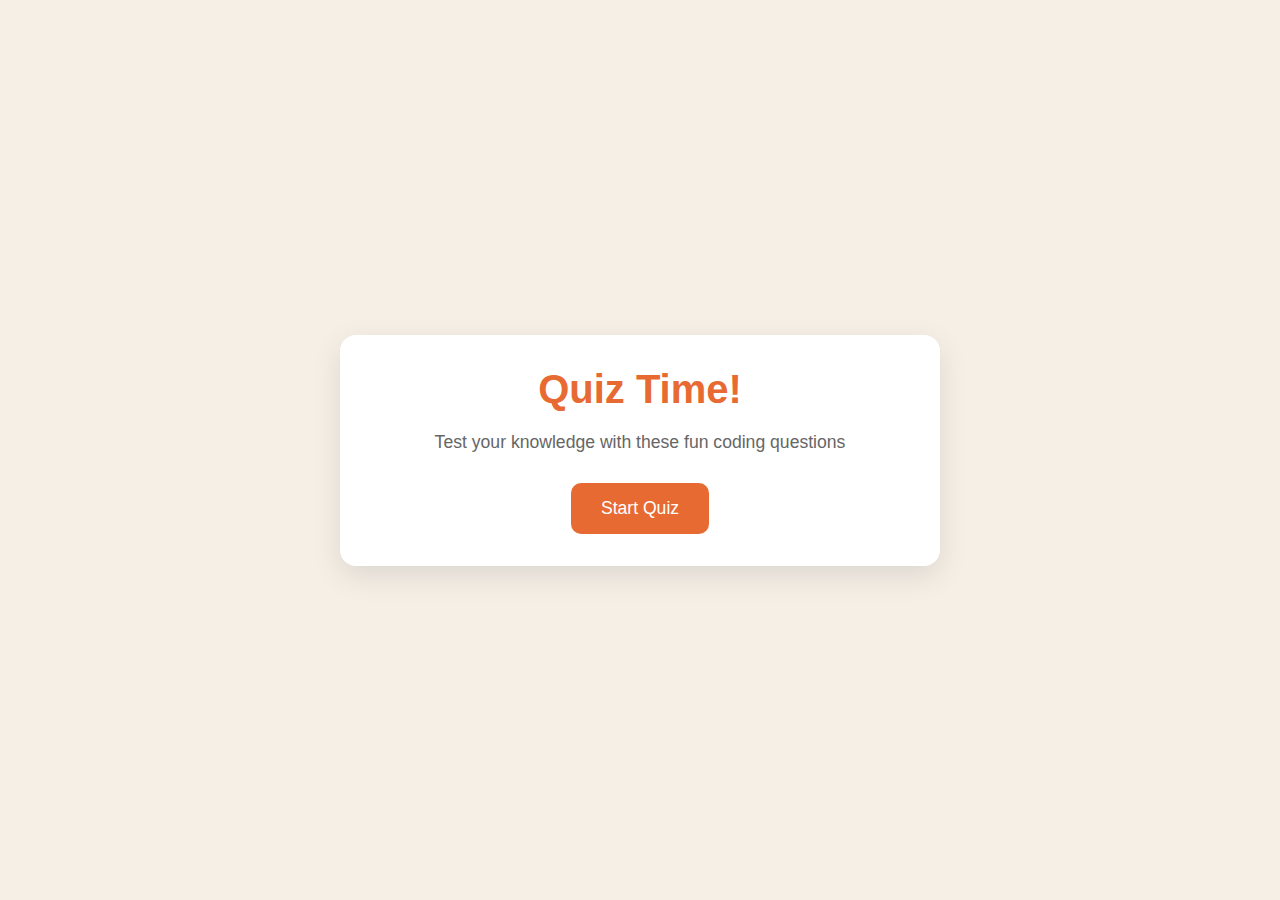
<file: 1.Quiz Game/index.html>
<!-- Declare document type and set language -->
<!doctype html>
<html lang="en">
    <head>
        <!-- Page setup: encoding, responsiveness, title, and linking CSS -->
        <meta charset="UTF-8" />
        <meta name="viewport" content="width=device-width, initial-scale=1.0" />
        <title>Quiz Game</title>
        <link rel="stylesheet" href="style.css" />
    </head>

    <body>
        <!-- Main wrapper for all screens -->
        <div class="container">
            <!-- Start screen shown first with a title and start button -->
            <div class="screen active" id="start-screen">
                <h1>Quiz Time!</h1>
                <p>Test your knowledge with these fun coding questions</p>
                <button id="start-btn">Start Quiz</button>
            </div>

            <!-- Main quiz screen: question, options, score and progress -->
            <div class="screen" id="quiz-screen">
                <!-- Top section with question and quiz info -->
                <div class="quiz-header">
                    <h2 id="question-text">Question goes here</h2>

                    <div class="quiz-info">
                        <p>Question <span id="current-question">1</span> of <span id="total-questions">5</span></p>
                        <p>Score: <span id="score">0</span></p>
                    </div>
                </div>

                <!-- Answers will be added here using JavaScript -->
                <div id="answers-container" class="answers-container"></div>

                <!-- Visual progress bar that fills up as you answer questions -->
                <div class="progress-bar">
                    <div id="progress" class="progress"></div>
                </div>
            </div>

            <!-- Result screen shown after last question -->
            <div id="result-screen" class="screen">
                <h1>Quiz Results</h1>

                <div class="result-info">
                    <p>You scored <span id="final-score">0</span> out of <span id="max-score">5</span></p>
                    <div id="result-message">Good job!</div>
                </div>

                <!-- Restart button to take the quiz again -->
                <button id="restart-btn">Restart Quiz</button>
            </div>
        </div>

        <!-- External JS file for all the quiz logic -->
        <script src="script.js"></script>
    </body>
</html>
</file>
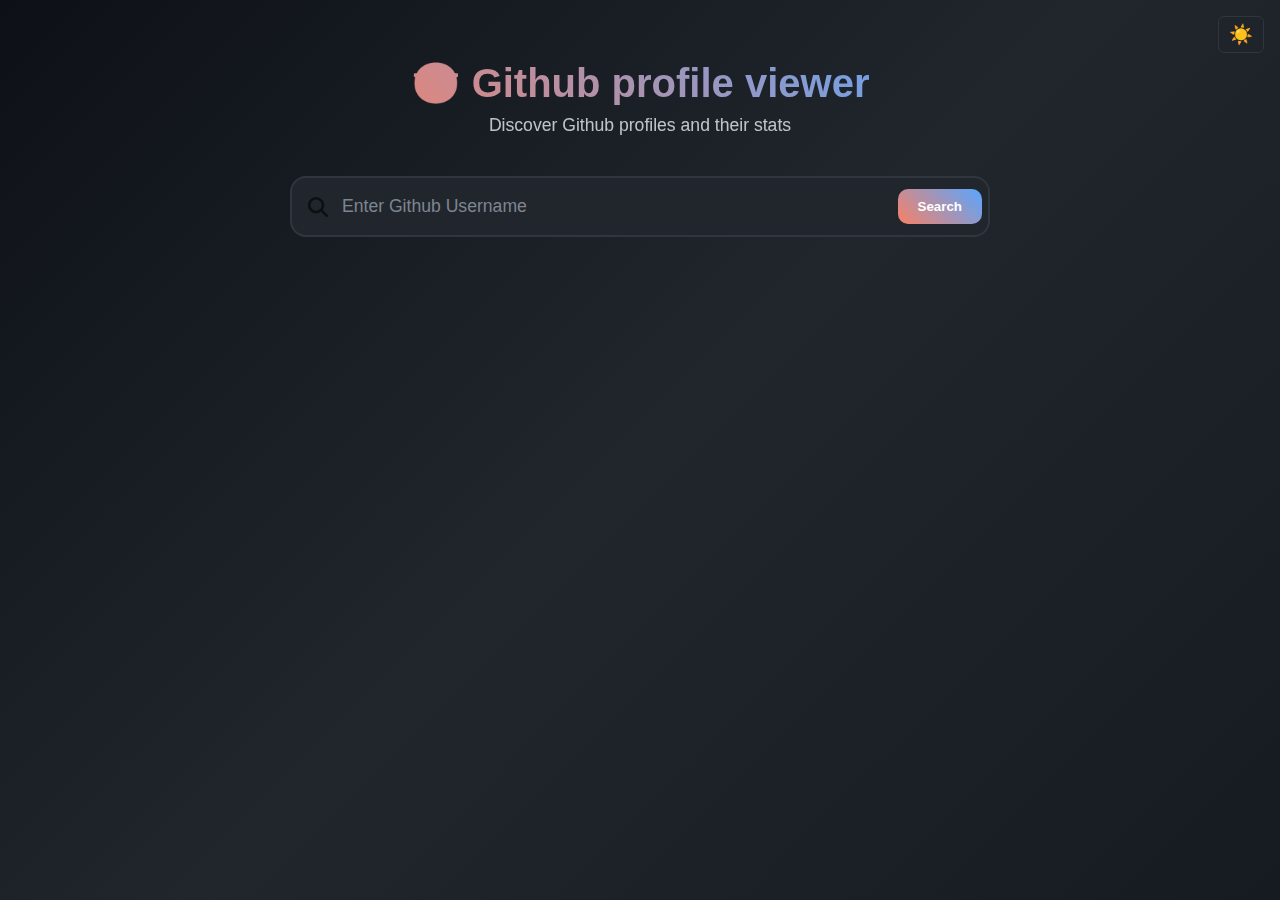
<file: 2.Github profile finder/index.html>
<!doctype html>
<html lang="en">
<head>
    <meta charset="UTF-8" />
    <meta name="viewport" content="width=device-width, initial-scale=1.0" />
    <title>Github Profile Searcher</title>
    <link rel="stylesheet" href="style.css" />
</head>
<body>
    <!-- Main container -->
    <div class="container">
        <!-- Header -->
        <header class="header">
            <h1>😎 Github profile viewer</h1>
            <p>Discover Github profiles and their stats</p>
        </header>

        <!-- Search bar -->
        <div class="search-container">
            <div class="search-wrapper">
                <!-- Search icon -->
                <svg class="search-icon" xmlns="http://www.w3.org/2000/svg" viewBox="0 0 512 512" aria-hidden="true" focusable="false">
                    <path d="M416 208c0 45.9-14.9 88.3-40 122.7L502.6 457.4c12.5 12.5 12.5 32.8 0 45.3s-32.8 12.5-45.3 0L330.7 376c-34.4 25.2-76.8 40-122.7 40C93.1 416 0 322.9 0 208S93.1 0 208 0S416 93.1 416 208zM208 352a144 144 0 1 0 0-288 144 144 0 1 0 0 288z" />
                </svg>
                <input type="text" class="search-input" placeholder="Enter Github Username" id="username-input" aria-label="Github username input" />
                <button class="search-btn" id="searchBtn" aria-label="Search Github profile">Search</button>
            </div>
        </div>

        <!-- Loading spinner -->
        <div class="loading" id="loading" role="status" aria-live="polite" aria-hidden="true">
            <div class="spinner"></div>
            <p>Fetching Github profile...</p>
        </div>

        <!-- Error box -->
        <div class="error" id="error" role="alert" aria-hidden="true">
            <h3>🤷‍♀️ User not found, please try another profile</h3>
            <p>The Github profile you searched for doesn't exist or is private. Please check the username and try again.</p>
        </div>

        <!-- The modal will be dynamically created here by JS -->

    </div>

    <!-- Theme toggle button created dynamically by JS -->

    <script src="script.js"></script>
</body>
</html>
</file>
<file: 1.Quiz Game/style.css>
/* 🧼 Basic Reset: removes default spacing and ensures consistent box sizing */
* {
  margin: 0;
  padding: 0;
  box-sizing: border-box;
}

/* 🎨 Body styling: center content, full-screen layout, clean background */
body {
  background: #f5efe6;
  display: flex;
  justify-content: center;
  align-items: center;
  min-height: 100vh;
  padding: 1rem;
  font-family: sans-serif;
}

/* 📦 Main container: holds all quiz screens with white card-style layout */
.container {
  background-color: white;
  border-radius: 1rem;
  box-shadow: 0 10px 30px rgba(0, 0, 0, 0.1);
  width: 100%;
  max-width: 600px;
  overflow: hidden;
  position: relative;
}

/* 🖥️ Shared screen styles: hidden by default */
.screen {
  display: none;
  padding: 2rem;
  text-align: center;
}

/* ✅ Show the active screen only */
.screen.active {
  display: block;
}

/* 🟠 Start screen heading */
#start-screen h1 {
  color: #e86a33;
  margin-bottom: 20px;
  font-size: 2.5rem;
}

/* 💬 Start screen description */
#start-screen p {
  color: #666;
  margin-bottom: 30px;
  font-size: 1.1rem;
}

/* 🧠 Top section of quiz: question and stats */
.quiz-header {
  margin-bottom: 1rem;
}

/* ❓ The actual quiz question */
#question-text {
  color: #333;
  font-size: 1.5rem;
  margin-bottom: 1rem;
  line-height: 1.4;
}

/* 📊 Displays current question number + score side by side */
.quiz-info {
  display: flex;
  justify-content: space-between;
  color: #666;
  margin-bottom: 10px;
}

/* 🧩 Container for all answer buttons */
.answers-container {
  display: flex;
  flex-direction: column;
  gap: 10px;
  margin-bottom: 25px;
}

/* 🔘 Default answer button styling */
.answer-btn {
  background-color: #f8f0e5;
  color: #333;
  border: 2px solid #eadbc8;
  border-radius: 10px;
  padding: 1rem;
  cursor: pointer;
  text-align: left;
  transition: all 0.3s ease;
}

/* 🎯 Hover effect for answer buttons */
.answer-btn:hover {
  background-color: #eadbc8;
  border-color: #dac0ae;
}

/* ✅ Style for correct answers */
.answer-btn.correct {
  background-color: #e6fff0;
  border-color: #a3f0c4;
  color: #28a745;
}

/* ❌ Style for incorrect answers */
.answer-btn.incorrect {
  background-color: #fff0f0;
  border-color: #ffbdbd;
  color: #dc3545;
}

/* 📈 Full progress bar container */
.progress-bar {
  height: 10px;
  background-color: #f8f0e5;
  border-radius: 5px;
  overflow: hidden;
  margin-top: 20px;
}

/* 📉 Animated inner progress tracker */
.progress {
  height: 100%;
  background-color: #e86a33;
  width: 0%;
  transition: width 0.3s ease;
}

/* 🏁 Results screen heading */
#result-screen h1 {
  color: #e86a33;
  margin-bottom: 30px;
}

/* 📃 Box holding final score and message */
.result-info {
  background-color: #f8f0e5;
  border-radius: 10px;
  padding: 20px;
  margin-bottom: 30px;
}

/* 🧾 Final score text */
.result-info p {
  font-size: 1.2rem;
  color: #333;
  margin-bottom: 1rem;
}

/* 🎉 Message under final score */
#result-message {
  font-size: 1.5rem;
  font-weight: 600;
  color: #e86a33;
}

/* 🔘 Shared button styles (start, restart) */
button {
  background-color: #e86a33;
  color: white;
  border: none;
  border-radius: 10px;
  padding: 15px 30px;
  font-size: 1.1rem;
  cursor: pointer;
  transition: background-color 0.3s ease;
}

/* 🔘 Button hover effect */
button:hover {
  background-color: #d45b28;
}

/* 📱 Responsive tweaks for mobile (500px and smaller) */
@media (max-width: 500px) {

  .screen {
    padding: 1rem;
  }

  #start-screen h1 {
    font-size: 2rem;
  }

  #question-text {
    font-size: 1.3rem;
  }

  .answer-btn {
    padding: 12px;
  }

  button {
    padding: 12px 25px;
    font-size: 1rem;
  }
}
</file>
<file: 2.Github profile finder/style.css>
/* Reset and base styling */
* {
    margin: 0;
    padding: 0;
    box-sizing: border-box;
}

body {
    font-family: "Inter", --apple-system, BlinkMacSystemFont, Roboto, sans-serif;
    background: linear-gradient(135deg, #0d1117 0%, #21262d 50%, #161b22 100%);
    min-height: 100vh;
    padding: 20px;
    color: #e6edf3;
    overflow-x: hidden;
}

.container {
    max-width: 700px;
    margin: 0 auto;
    padding-top: 40px;
}

.header {
    text-align: center;
    margin-bottom: 40px;
}

.header h1 {
    font-size: 2.5rem;
    font-weight: 700;
    margin-bottom: 8px;
    background: linear-gradient(45deg, #f78166, #58a6ff);
    -webkit-background-clip: text;
    -webkit-text-fill-color: transparent;
    background-clip: text;
}

.header p {
    font-size: 1.1rem;
    opacity: 0.8;
    font-weight: 300;
}

.search-container {
    position: relative;
    margin-bottom: 30px;
}

.search-wrapper {
    position: relative;
    display: flex;
    align-items: center;
}

.search-input {
    width: 100%;
    padding: 18px 24px 18px 50px;
    font-size: 1.1rem;
    border: 2px solid #30363d;
    border-radius: 16px;
    background: #21262d;
    transition: all 0.3s ease;
    color: #e6edf3;
    outline: none;
}

.search-input:focus {
    border-color: #58e6ff;
    box-shadow: 0 0 0 3px rgba(88, 166, 255, 0.1);
    transform: translateY(-1px);
}

.search-input::placeholder {
    color: #7d8590;
}

.search-icon {
    position: absolute;
    left: 18px;
    width: 20px;
    height: 20px;
    opacity: 0.6;
}

.search-btn {
    position: absolute;
    right: 8px;
    padding: 10px 20px;
    background: linear-gradient(45deg, #f78166, #58a6ff);
    border: none;
    border-radius: 10px;
    color: white;
    font-weight: 600;
    cursor: pointer;
    transition: all 0.3s ease;
}

.search-btn:hover {
    transform: translateY(-1px);
    box-shadow: 0 4px 15px rgba(88, 166, 255, 0.1);
}

/* Loading Spinner */
.loading {
    display: none;
    text-align: center;
    margin: 30px 0;
}

.spinner {
    border: 3px solid transparent;
    border-top: 3px solid #58a6ff;
    border-radius: 50%;
    width: 36px;
    height: 36px;
    animation: spin 0.8s linear infinite;
    margin: auto;
}

@keyframes spin {
    to {
        transform: rotate(360deg);
    }
}

/* Error */
.error {
    display: none;
    background: #cf222e22;
    border: 1px solid #cf222e;
    color: #f85149;
    padding: 12px;
    border-radius: 6px;
    margin-bottom: 20px;
}

/* Modal Styles */

.modal-overlay {
    position: fixed;
    top: 0;
    left: 0;
    right: 0;
    bottom: 0;
    background-color: rgba(13, 17, 23, 0.85);
    backdrop-filter: blur(8px);
    display: flex;
    justify-content: center;
    align-items: center;
    padding: 20px;
    z-index: 9999;
    overflow-y: auto;
}

.modal-content {
    background: #0d1117;
    border-radius: 12px;
    max-width: 700px;
    width: 100%;
    max-height: 85vh;
    color: #c9d1d9;
    padding: 24px 30px 30px 30px;
    position: relative;
    box-shadow: 0 8px 24px rgba(88, 166, 255, 0.4);
    overflow-y: auto;
}

/* Close Button */
.modal-close-btn {
    position: absolute;
    top: 15px;
    right: 20px;
    font-size: 2rem;
    background: transparent;
    border: none;
    color: #8b949e;
    cursor: pointer;
    transition: color 0.3s ease;
}

.modal-close-btn:hover {
    color: #58a6ff;
}

/* Profile Header inside modal */
.profile-header {
    display: flex;
    align-items: center;
    gap: 20px;
    border-bottom: 1px solid #30363d;
    padding-bottom: 20px;
    margin-bottom: 20px;
}

.profile-header img {
    border-radius: 50%;
    width: 120px;
    height: 120px;
    flex-shrink: 0;
    border: 2px solid #30363d;
}

.profile-info h2 {
    font-size: 2rem;
    margin-bottom: 4px;
    font-weight: 700;
    color: #58a6ff;
}

.profile-info .profile-username {
    font-size: 1.1rem;
    color: #8b949e;
    margin-bottom: 6px;
    font-weight: 600;
}

.profile-info .profile-location {
    display: flex;
    align-items: center;
    color: #8b949e;
    font-size: 1rem;
    gap: 6px;
}

.profile-info .profile-location svg {
    width: 18px;
    height: 18px;
    fill: #8b949e;
}

/* Stats section - inline style, no boxes */

.profile-stats {
    display: flex;
    gap: 25px;
    justify-content: start;
    margin-bottom: 20px;
    font-weight: 600;
    font-size: 1.05rem;
    color: #8b949e;
}

.profile-stats span {
    display: flex;
    align-items: center;
    gap: 6px;
}

.profile-stats svg {
    width: 20px;
    height: 20px;
    fill: #58a6ff;
}

/* Latest repos section */

.repos-list {
    max-height: 220px;
    overflow-y: auto;
    padding-right: 8px;
    border-top: 1px solid #30363d;
    margin-top: 15px;
}

.repos-list h3 {
    font-size: 1.3rem;
    margin-bottom: 12px;
    color: #58a6ff;
}

.repo-item {
    display: block;
    padding: 8px 0;
    color: #58a6ff;
    text-decoration: none;
    font-weight: 500;
    border-bottom: 1px solid transparent;
    transition: border-color 0.3s ease;
}

.repo-item:hover {
    text-decoration: underline;
    border-bottom: 1px solid #58a6ff;
}

/* Profile links */

.profile-links {
    margin-top: 20px;
    display: flex;
    gap: 20px;
}

.profile-link {
    display: inline-flex;
    align-items: center;
    gap: 8px;
    padding: 8px 14px;
    background-color: #21262d;
    border-radius: 8px;
    text-decoration: none;
    font-weight: 600;
    color: #58a6ff;
    transition: background-color 0.3s ease;
}

.profile-link svg {
    width: 20px;
    height: 20px;
    fill: currentColor;
}

.profile-link:hover {
    background-color: #30363d;
}

/* Giant Github icon in modal */

.giant-github-icon {
    display: block;
    margin: 20px auto 10px auto;
    width: 100px;
    height: 100px;
    fill: #58a6ff;
}

/* Theme Toggle Button */

#themeToggle {
    position: fixed;
    top: 16px;
    right: 16px;
    background: transparent;
    border: 1px solid #30363d;
    border-radius: 6px;
    padding: 6px 10px;
    cursor: pointer;
    color: inherit;
    font-size: 1.2rem;
    z-index: 10000;
}

/* Light Theme Overrides */

body.light-theme {
    background: #f6f8fa;
    color: #24292f;
}

body.light-theme .container {
    color: #24292f;
}

body.light-theme .search-input {
    background: #ffffff;
    border-color: #d0d7de;
    color: #24292f;
}

body.light-theme .search-input::placeholder {
    color: #57606a;
}

body.light-theme .search-btn {
    background: linear-gradient(45deg, #f78166, #0969da);
    color: white;
}

body.light-theme .search-btn:hover {
    box-shadow: 0 4px 15px rgba(9, 105, 218, 0.3);
}

body.light-theme .error {
    background: #ffebe8;
    border-color: #d73a49;
    color: #86181d;
}

body.light-theme .loading p,
body.light-theme .loading .spinner {
    border-top-color: #0969da;
}

body.light-theme .modal-content {
    background: #ffffff;
    color: #24292f;
    box-shadow: 0 8px 24px rgba(9, 105, 218, 0.4);
}

body.light-theme .modal-close-btn {
    color: #57606a;
}

body.light-theme .modal-close-btn:hover {
    color: #0969da;
}

body.light-theme .profile-info h2 {
    color: #0969da;
}

body.light-theme .profile-links {
    gap: 12px;
}

body.light-theme .profile-link {
    background-color: #f0f3f7;
    color: #0969da;
}

body.light-theme .profile-link:hover {
    background-color: #dde7f3;
}

body.light-theme .repo-item {
    color: #0969da;
}

body.light-theme .repo-item:hover {
    border-bottom-color: #0969da;
}

@media (max-width: 480px) {
    .profile-header {
        flex-direction: column;
        align-items: center;
        text-align: center;
    }
    .profile-info h2 {
        font-size: 1.5rem;
    }
    .profile-stats {
        justify-content: center;
        flex-wrap: wrap;
        gap: 12px;
    }
    .profile-links {
        justify-content: center;
        flex-wrap: wrap;
    }
}
</file>
